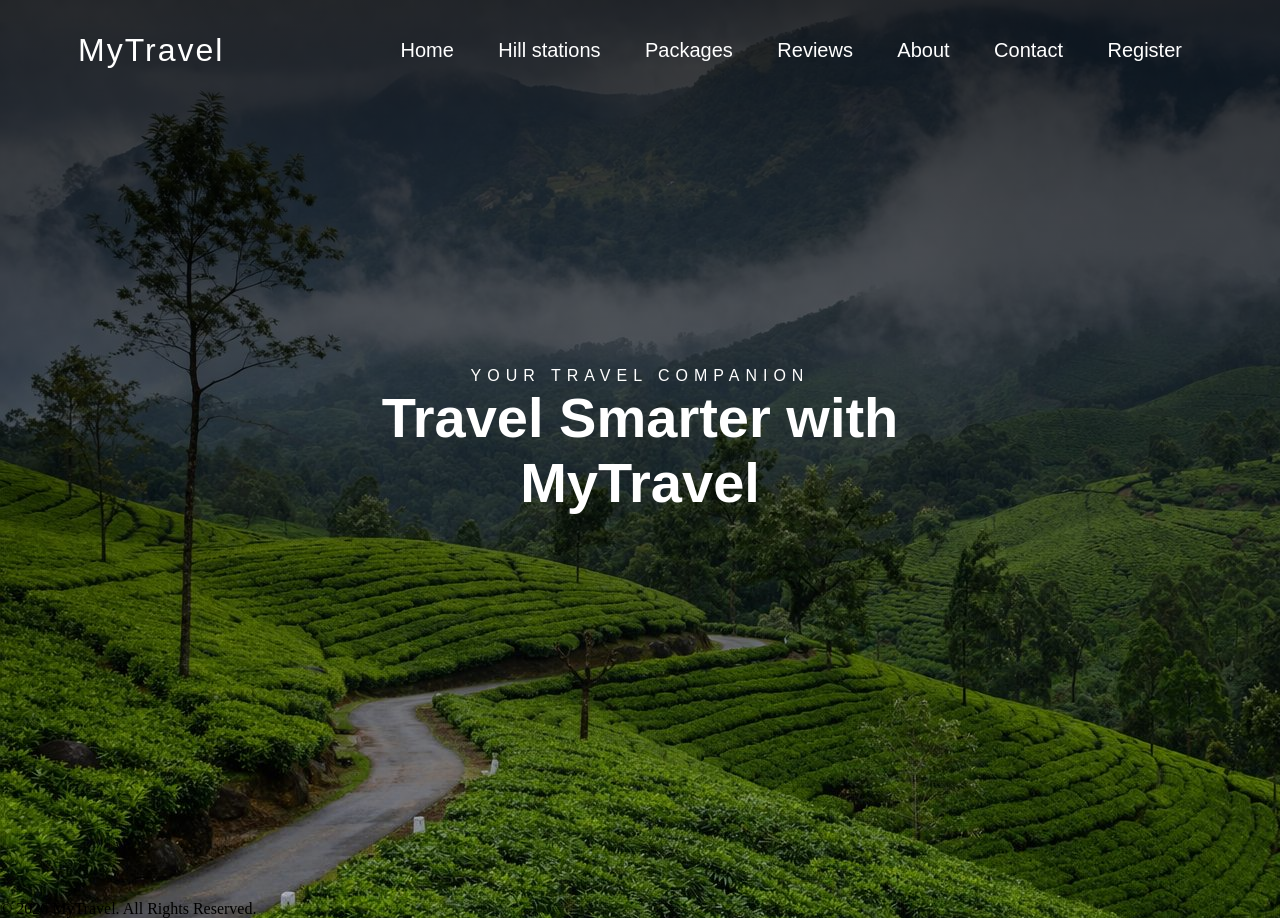
<file: index.html>
<!doctype html>
<html lang="en">
  <head>
    <meta charset="UTF-8" />
    <meta name="viewport" content="width=device-width, initial-scale=1.0" />
    <title>MyTravel.com</title>
    <link rel="stylesheet" href="style.css" />
  </head>
  <body class="home">
    <header>
      <nav>
        <div class="logo">MyTravel</div>
        <div class="menu">
          <a href="#">Home</a>
          <a href="hillStations.html" target="_blank">Hill stations</a>
          <a href="Packages.html" target="_blank">Packages</a>
          <a href="review.html">Reviews</a>
          <a href="about.html" target="_blank">About</a>
          <a href="contact.html" target="_blank">Contact</a>
          <a href="register.html">Register</a>
        </div>
      </nav>
      <section class="h-txt">
        <span>YOUR TRAVEL COMPANION</span>
        <h1>Travel Smarter with MyTravel</h1>
        <br />
      </section>
    </header>
    <footer>
      <p>© 2026 MyTravel. All Rights Reserved.</p>
    </footer>
  </body>
</html>
</file>
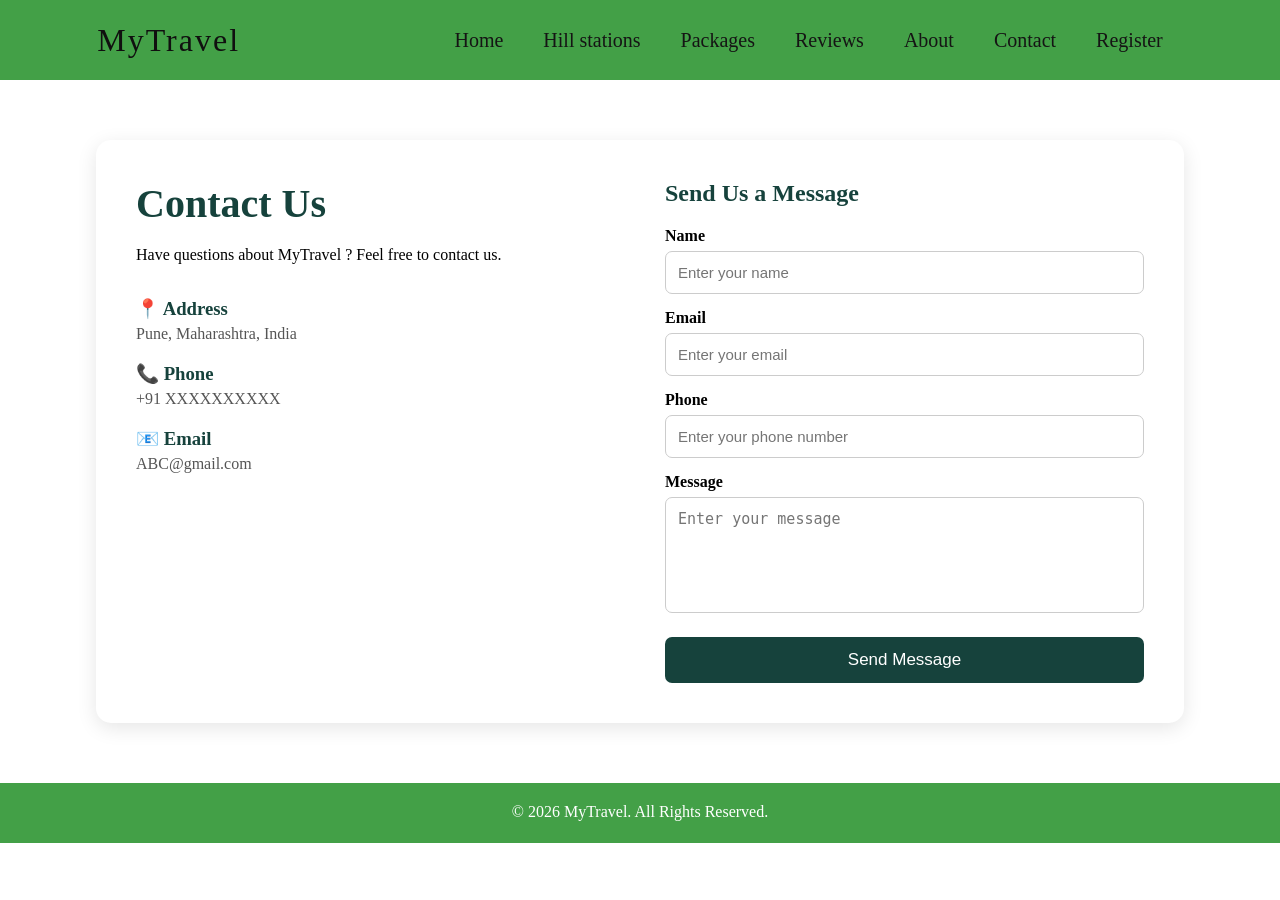
<file: contact.html>
<!doctype html>
<html lang="en">
  <head>
    <meta charset="UTF-8" />
    <meta name="viewport" content="width=device-width, initial-scale=1.0" />
    <title>Contact Us - MyTravel</title>

    <link rel="stylesheet" href="style.css" />
  </head>
  <body class="contact">
    <!-- Navigation Bar -->
    <div id="Nav-header">
      <script>
        fetch("Navbar.html")
          .then((response) => response.text())
          .then((data) => {
            document.getElementById("Nav-header").innerHTML = data;
          });
      </script>
    </div>

    <!-- Contact Section -->
    <section class="contact-section">
      <div class="contact-info">
        <h1>Contact Us</h1>
        <p>Have questions about MyTravel ? Feel free to contact us.</p>

        <div class="info-box">
          <h3>📍 Address</h3>
          <p>Pune, Maharashtra, India</p>
        </div>

        <div class="info-box">
          <h3>📞 Phone</h3>
          <p>+91 XXXXXXXXXX</p>
        </div>

        <div class="info-box">
          <h3>📧 Email</h3>
          <p>ABC@gmail.com</p>
        </div>
      </div>

      <!-- Contact Form -->
      <div class="contact-form">
        <h2>Send Us a Message</h2>

        <form>
          <label for="name">Name</label>
          <input type="text" id="name" placeholder="Enter your name" />

          <label for="email">Email</label>
          <input type="email" id="email" placeholder="Enter your email" />

          <label for="phone">Phone</label>
          <input type="tel" id="phone" placeholder="Enter your phone number" />

          <label for="message">Message</label>
          <textarea
            id="message"
            rows="5"
            placeholder="Enter your message"
          ></textarea>

          <button type="submit">Send Message</button>
        </form>
      </div>
    </section>

    <!-- Footer -->
    <div id="footer-container"></div>

    <script>
      fetch("Footer.html")
        .then((response) => response.text())
        .then((data) => {
          document.getElementById("footer-container").innerHTML = data;
        });
    </script>
  </body>
</html>
</file>
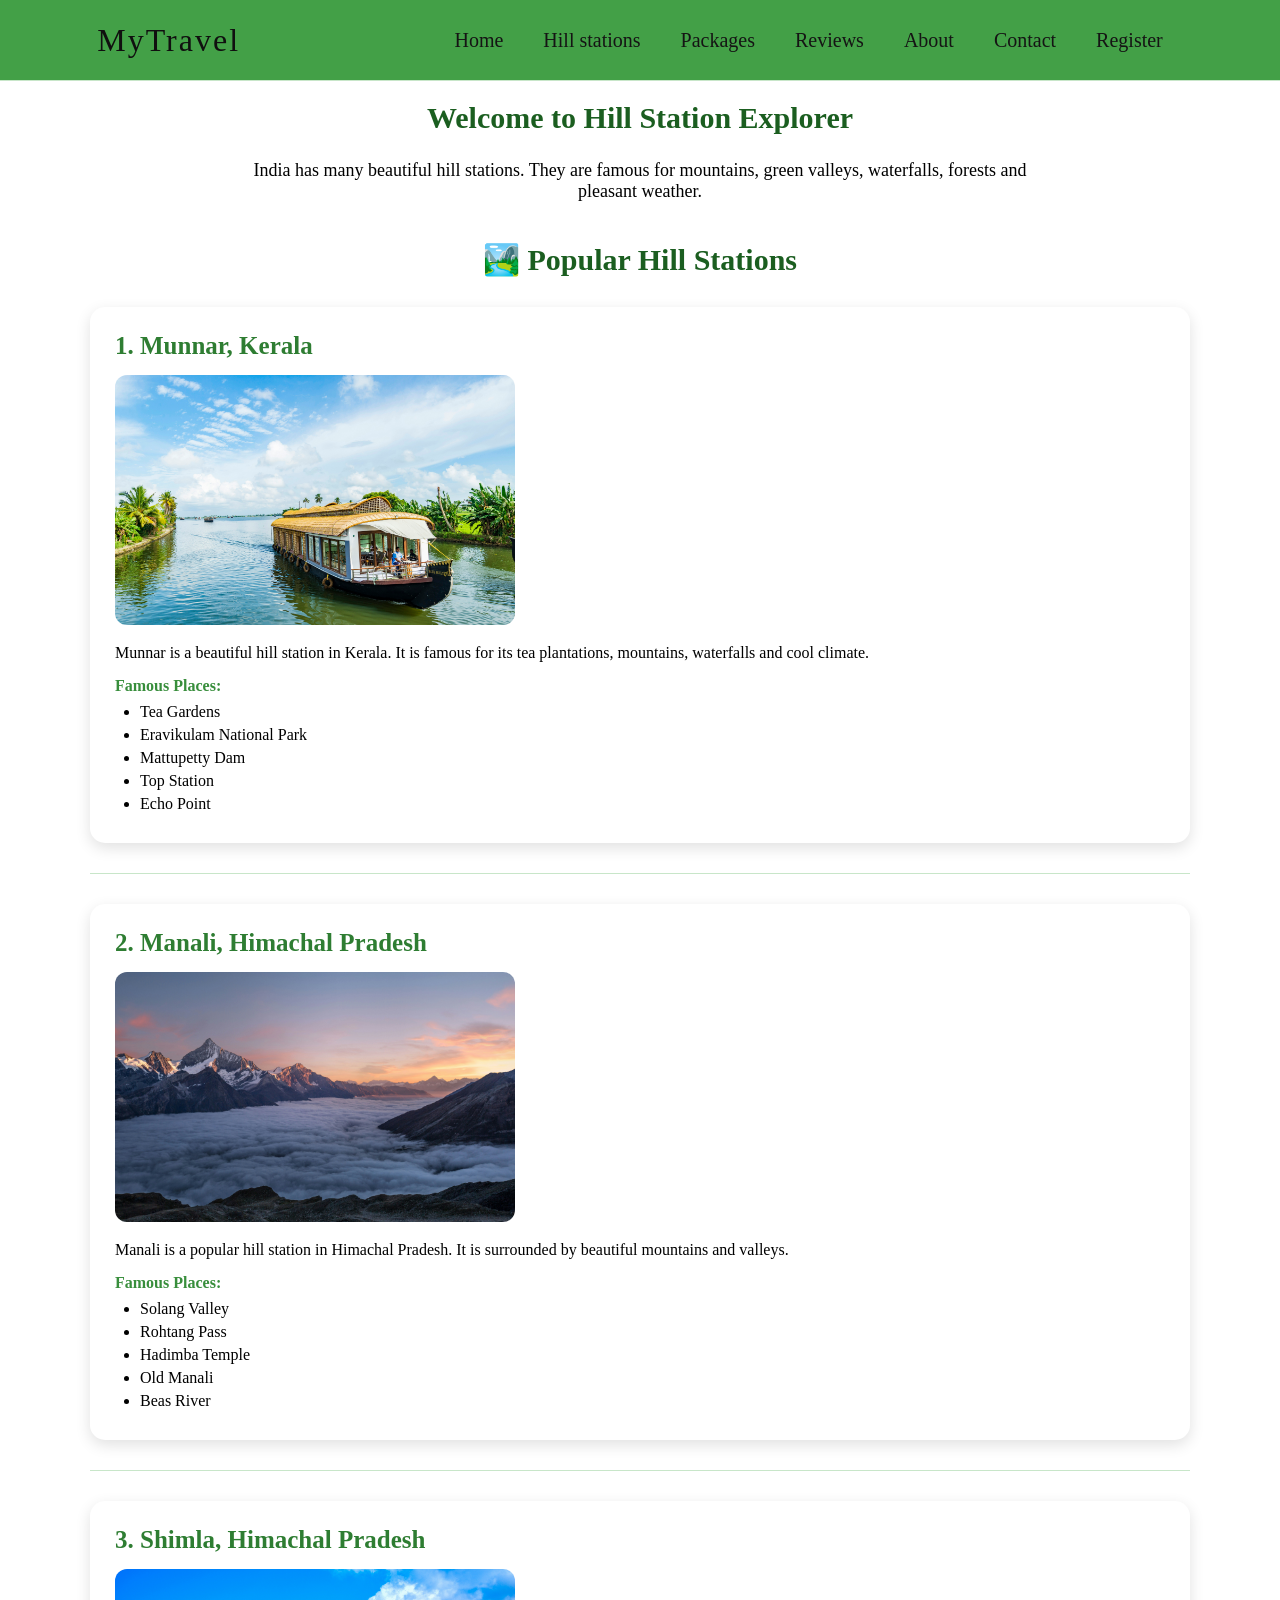
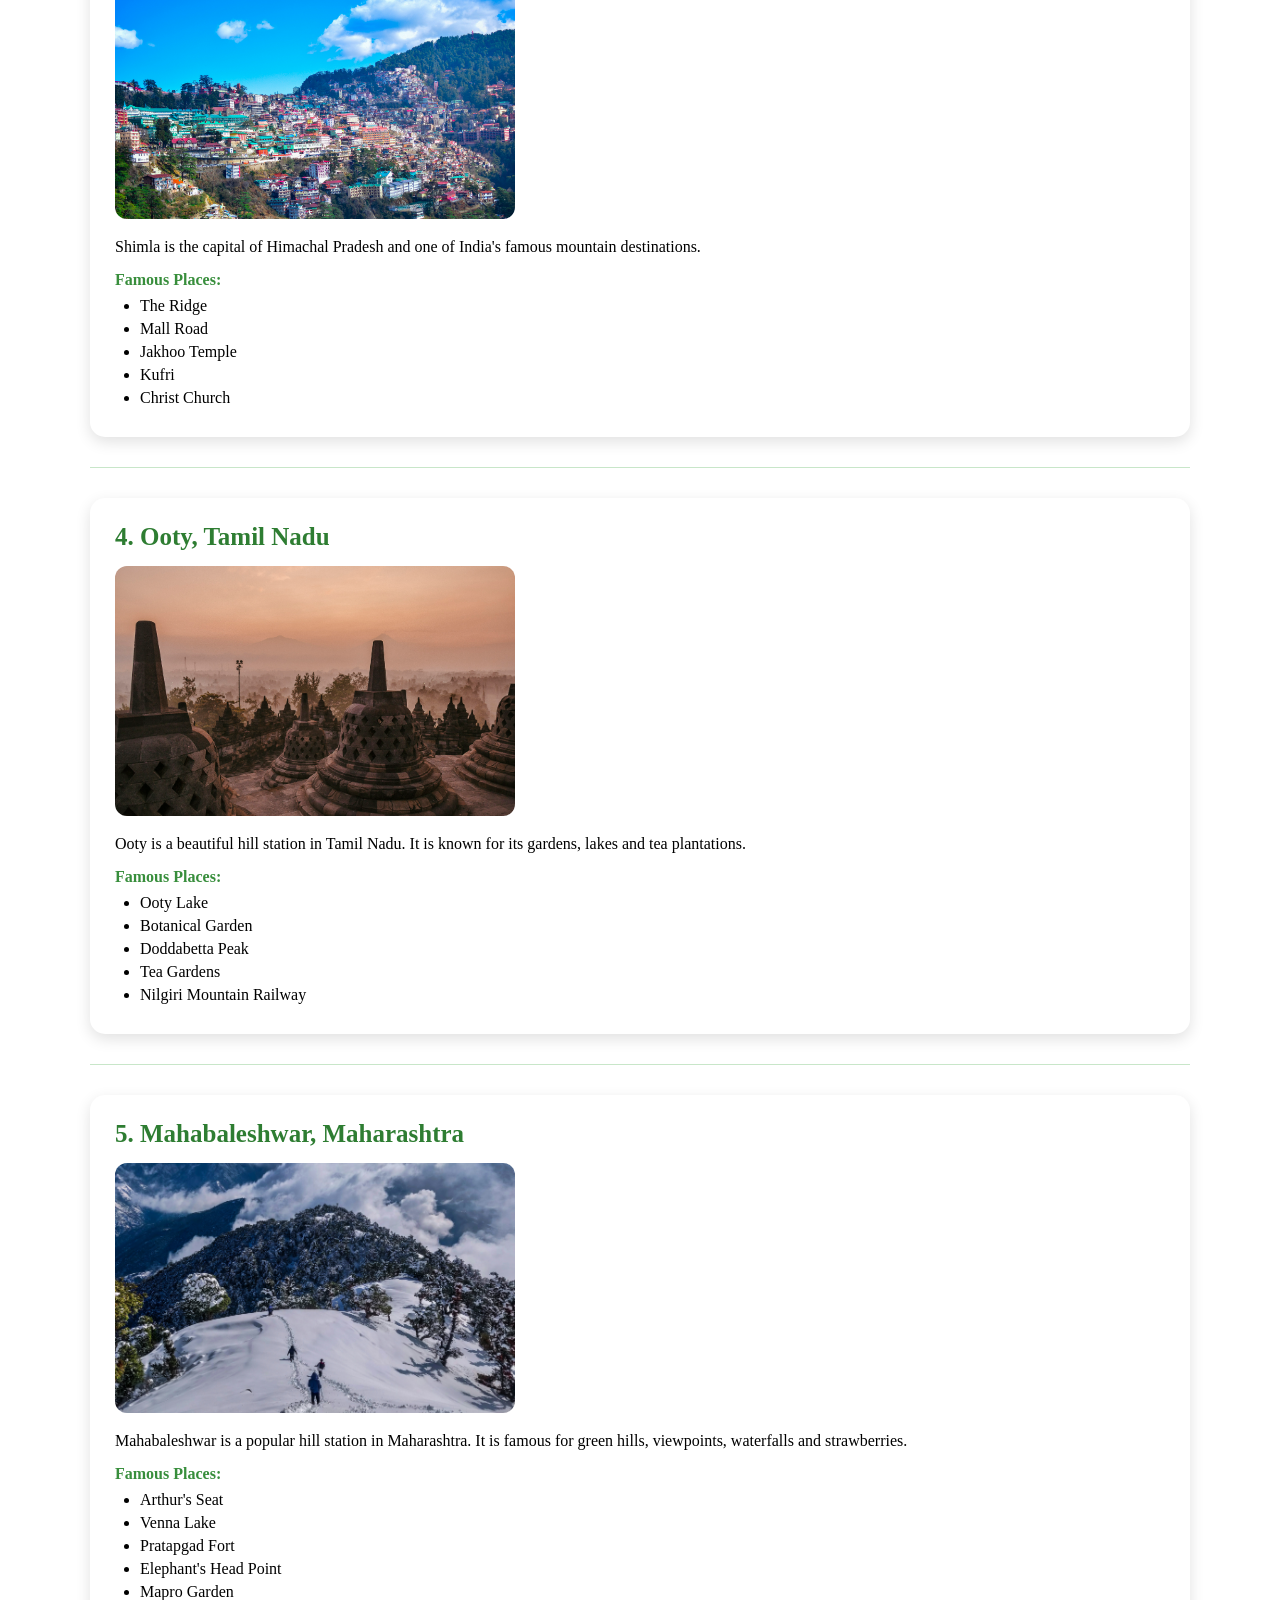
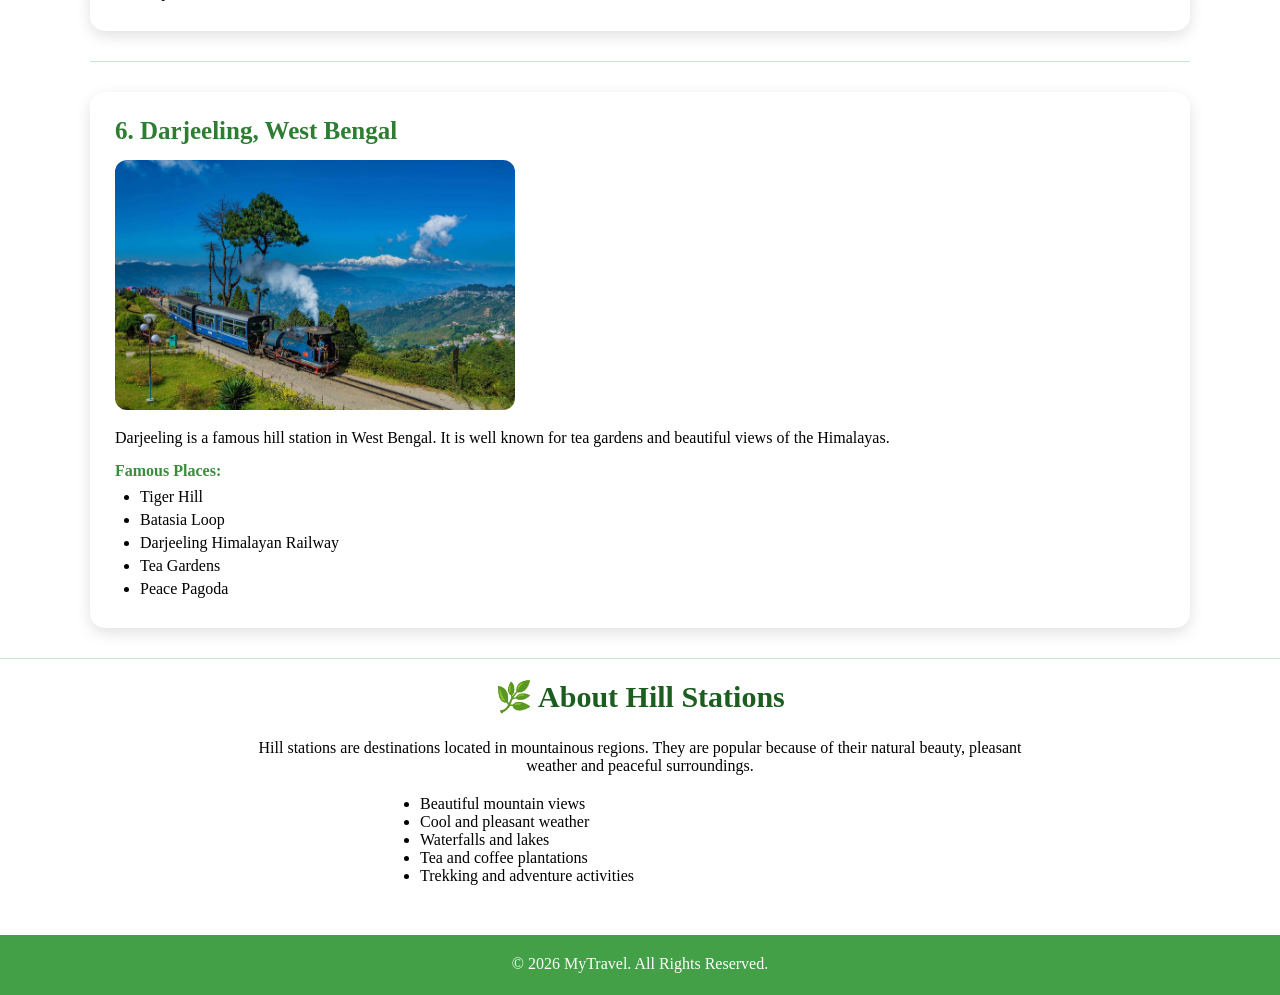
<file: hillStations.html>
<!doctype html>
<html lang="en">
  <head>
    <meta charset="UTF-8" />
    <meta name="viewport" content="width=device-width, initial-scale=1.0" />
    <title>MyTravel ... Explore Hill Stations</title>
    <link rel="stylesheet" href="style.css" />
  </head>

  <body class="hillStation">
    <!-- Header -->
    <!-- <header class="HS-header"></header> -->
    <div id="Nav-header">
      <script>
        fetch("Navbar.html")
          .then((response) => response.text())
          .then((data) => {
            document.getElementById("Nav-header").innerHTML = data;
          });
      </script>
    </div>
    <hr />

    <!-- Home -->
    <section id="home">
      <h2>Welcome to Hill Station Explorer</h2>

      <p>
        India has many beautiful hill stations. They are famous for mountains,
        green valleys, waterfalls, forests and pleasant weather.
      </p>

      <!-- <img
        src="Assest/hiilStation1.jpg"
        alt="Beautiful Mountains"
        width="700"
      /> -->
    </section>

    <!-- Hill Stations -->
    <section id="hillstations">
      <h2>🏞️ Popular Hill Stations</h2>

      <!-- Munnar -->
      <article>
        <h3>1. Munnar, Kerala</h3>

        <img src="Assest/Munnar1.jpg" alt="Munnar" width="400" />

        <p>
          Munnar is a beautiful hill station in Kerala. It is famous for its tea
          plantations, mountains, waterfalls and cool climate.
        </p>

        <h4>Famous Places:</h4>
        <ul>
          <li>Tea Gardens</li>
          <li>Eravikulam National Park</li>
          <li>Mattupetty Dam</li>
          <li>Top Station</li>
          <li>Echo Point</li>
        </ul>
      </article>

      <hr />

      <!-- Manali -->
      <article>
        <h3>2. Manali, Himachal Pradesh</h3>

        <img src="Assest/Manali1.jpg" alt="Manali Mountains" width="400" />

        <p>
          Manali is a popular hill station in Himachal Pradesh. It is surrounded
          by beautiful mountains and valleys.
        </p>

        <h4>Famous Places:</h4>
        <ul>
          <li>Solang Valley</li>
          <li>Rohtang Pass</li>
          <li>Hadimba Temple</li>
          <li>Old Manali</li>
          <li>Beas River</li>
        </ul>
      </article>

      <hr />

      <!-- Shimla -->
      <article>
        <h3>3. Shimla, Himachal Pradesh</h3>

        <img src="Assest/Shimla1.jpg" alt="Shimla" width="400" />

        <p>
          Shimla is the capital of Himachal Pradesh and one of India's famous
          mountain destinations.
        </p>

        <h4>Famous Places:</h4>
        <ul>
          <li>The Ridge</li>
          <li>Mall Road</li>
          <li>Jakhoo Temple</li>
          <li>Kufri</li>
          <li>Christ Church</li>
        </ul>
      </article>

      <hr />

      <!-- Ooty -->
      <article>
        <h3>4. Ooty, Tamil Nadu</h3>

        <img src="Assest/Ooty1.jpg" alt="Ooty" width="400" />

        <p>
          Ooty is a beautiful hill station in Tamil Nadu. It is known for its
          gardens, lakes and tea plantations.
        </p>

        <h4>Famous Places:</h4>
        <ul>
          <li>Ooty Lake</li>
          <li>Botanical Garden</li>
          <li>Doddabetta Peak</li>
          <li>Tea Gardens</li>
          <li>Nilgiri Mountain Railway</li>
        </ul>
      </article>

      <hr />

      <!-- Mahabaleshwar -->
      <article>
        <h3>5. Mahabaleshwar, Maharashtra</h3>

        <img src="Assest/Mahabaleshwar1.jpg" alt="Mahabaleshwar" width="400" />

        <p>
          Mahabaleshwar is a popular hill station in Maharashtra. It is famous
          for green hills, viewpoints, waterfalls and strawberries.
        </p>

        <h4>Famous Places:</h4>
        <ul>
          <li>Arthur's Seat</li>
          <li>Venna Lake</li>
          <li>Pratapgad Fort</li>
          <li>Elephant's Head Point</li>
          <li>Mapro Garden</li>
        </ul>
      </article>

      <hr />

      <!-- Darjeeling -->
      <article>
        <h3>6. Darjeeling, West Bengal</h3>

        <img src="Assest/Darjling1.jpg" alt="Darjeeling" width="400" />

        <p>
          Darjeeling is a famous hill station in West Bengal. It is well known
          for tea gardens and beautiful views of the Himalayas.
        </p>

        <h4>Famous Places:</h4>
        <ul>
          <li>Tiger Hill</li>
          <li>Batasia Loop</li>
          <li>Darjeeling Himalayan Railway</li>
          <li>Tea Gardens</li>
          <li>Peace Pagoda</li>
        </ul>
      </article>
    </section>

    <hr />

    <!-- About -->
    <section id="about">
      <h2>🌿 About Hill Stations</h2>

      <p>
        Hill stations are destinations located in mountainous regions. They are
        popular because of their natural beauty, pleasant weather and peaceful
        surroundings.
      </p>

      <ul>
        <li>Beautiful mountain views</li>
        <li>Cool and pleasant weather</li>
        <li>Waterfalls and lakes</li>
        <li>Tea and coffee plantations</li>
        <li>Trekking and adventure activities</li>
      </ul>
    </section>

    <!-- footer -->
    <div id="footer-container"></div>

    <script>
      fetch("Footer.html")
        .then((response) => response.text())
        .then((data) => {
          document.getElementById("footer-container").innerHTML = data;
        });
    </script>
  </body>
</html>
</file>
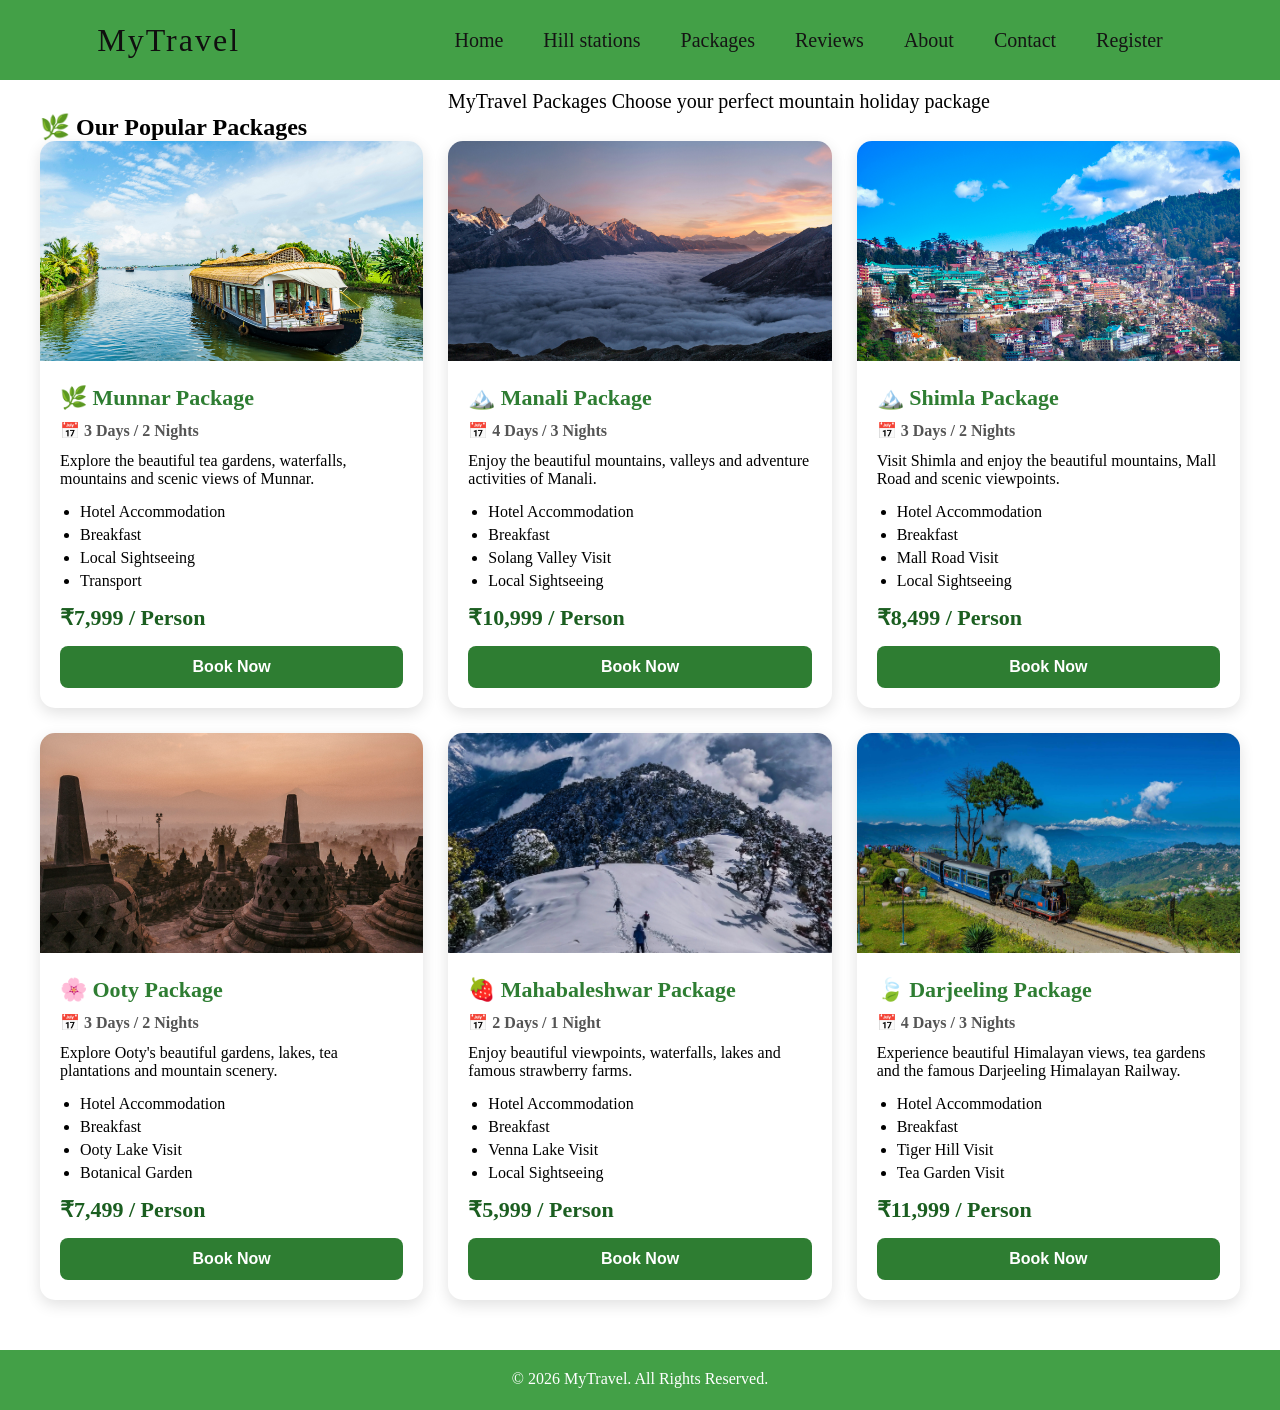
<file: Packages.html>
<!doctype html>
<html lang="en">
  <head>
    <meta charset="UTF-8" />
    <meta name="viewport" content="width=device-width, initial-scale=1.0" />

    <title>MyTravel Packages</title>

    <link rel="stylesheet" href="style.css" />
  </head>

  <body class="package">
    <div id="Nav-header">
      <script>
        fetch("Navbar.html")
          .then((response) => response.text())
          .then((data) => {
            document.getElementById("Nav-header").innerHTML = data;
          });
      </script>
    </div>
    <!-- Header -->
    <header id="p-header">
      <p>MyTravel Packages Choose your perfect mountain holiday package</p>
    </header>

    <!-- Packages Section -->
    <section id="packages">
      <h2>🌿 Our Popular Packages</h2>

      <div class="package-container">
        <!-- Munnar -->
        <div class="package-card">
          <img src="Assest/Munnar1.jpg" alt="Munnar" />

          <div class="package-content">
            <h3>🌿 Munnar Package</h3>

            <p class="duration">📅 3 Days / 2 Nights</p>

            <p>
              Explore the beautiful tea gardens, waterfalls, mountains and
              scenic views of Munnar.
            </p>

            <ul>
              <li>Hotel Accommodation</li>
              <li>Breakfast</li>
              <li>Local Sightseeing</li>
              <li>Transport</li>
            </ul>

            <h4>₹7,999 / Person</h4>

            <button>Book Now</button>
          </div>
        </div>

        <!-- Manali -->
        <div class="package-card">
          <img src="Assest/Manali1.jpg" alt="Manali" />

          <div class="package-content">
            <h3>🏔️ Manali Package</h3>

            <p class="duration">📅 4 Days / 3 Nights</p>

            <p>
              Enjoy the beautiful mountains, valleys and adventure activities of
              Manali.
            </p>

            <ul>
              <li>Hotel Accommodation</li>
              <li>Breakfast</li>
              <li>Solang Valley Visit</li>
              <li>Local Sightseeing</li>
            </ul>

            <h4>₹10,999 / Person</h4>

            <button>Book Now</button>
          </div>
        </div>

        <!-- Shimla -->
        <div class="package-card">
          <img src="Assest/Shimla1.jpg" alt="Shimla" />

          <div class="package-content">
            <h3>🏔️ Shimla Package</h3>

            <p class="duration">📅 3 Days / 2 Nights</p>

            <p>
              Visit Shimla and enjoy the beautiful mountains, Mall Road and
              scenic viewpoints.
            </p>

            <ul>
              <li>Hotel Accommodation</li>
              <li>Breakfast</li>
              <li>Mall Road Visit</li>
              <li>Local Sightseeing</li>
            </ul>

            <h4>₹8,499 / Person</h4>

            <button>Book Now</button>
          </div>
        </div>

        <!-- Ooty -->
        <div class="package-card">
          <img src="Assest/Ooty1.jpg" alt="Ooty" />

          <div class="package-content">
            <h3>🌸 Ooty Package</h3>

            <p class="duration">📅 3 Days / 2 Nights</p>

            <p>
              Explore Ooty's beautiful gardens, lakes, tea plantations and
              mountain scenery.
            </p>

            <ul>
              <li>Hotel Accommodation</li>
              <li>Breakfast</li>
              <li>Ooty Lake Visit</li>
              <li>Botanical Garden</li>
            </ul>

            <h4>₹7,499 / Person</h4>

            <button>Book Now</button>
          </div>
        </div>

        <!-- Mahabaleshwar -->
        <div class="package-card">
          <img src="Assest/Mahabaleshwar1.jpg" alt="Mahabaleshwar" />

          <div class="package-content">
            <h3>🍓 Mahabaleshwar Package</h3>

            <p class="duration">📅 2 Days / 1 Night</p>

            <p>
              Enjoy beautiful viewpoints, waterfalls, lakes and famous
              strawberry farms.
            </p>

            <ul>
              <li>Hotel Accommodation</li>
              <li>Breakfast</li>
              <li>Venna Lake Visit</li>
              <li>Local Sightseeing</li>
            </ul>

            <h4>₹5,999 / Person</h4>

            <button>Book Now</button>
          </div>
        </div>

        <!-- Darjeeling -->
        <div class="package-card">
          <img src="Assest/Darjling1.jpg" alt="Darjeeling" />

          <div class="package-content">
            <h3>🍃 Darjeeling Package</h3>

            <p class="duration">📅 4 Days / 3 Nights</p>

            <p>
              Experience beautiful Himalayan views, tea gardens and the famous
              Darjeeling Himalayan Railway.
            </p>

            <ul>
              <li>Hotel Accommodation</li>
              <li>Breakfast</li>
              <li>Tiger Hill Visit</li>
              <li>Tea Garden Visit</li>
            </ul>

            <h4>₹11,999 / Person</h4>

            <button>Book Now</button>
          </div>
        </div>
      </div>
    </section>

    <!-- Footer -->
    <div id="footer-container"></div>

    <script>
      fetch("Footer.html")
        .then((response) => response.text())
        .then((data) => {
          document.getElementById("footer-container").innerHTML = data;
        });
    </script>
  </body>
</html>
</file>
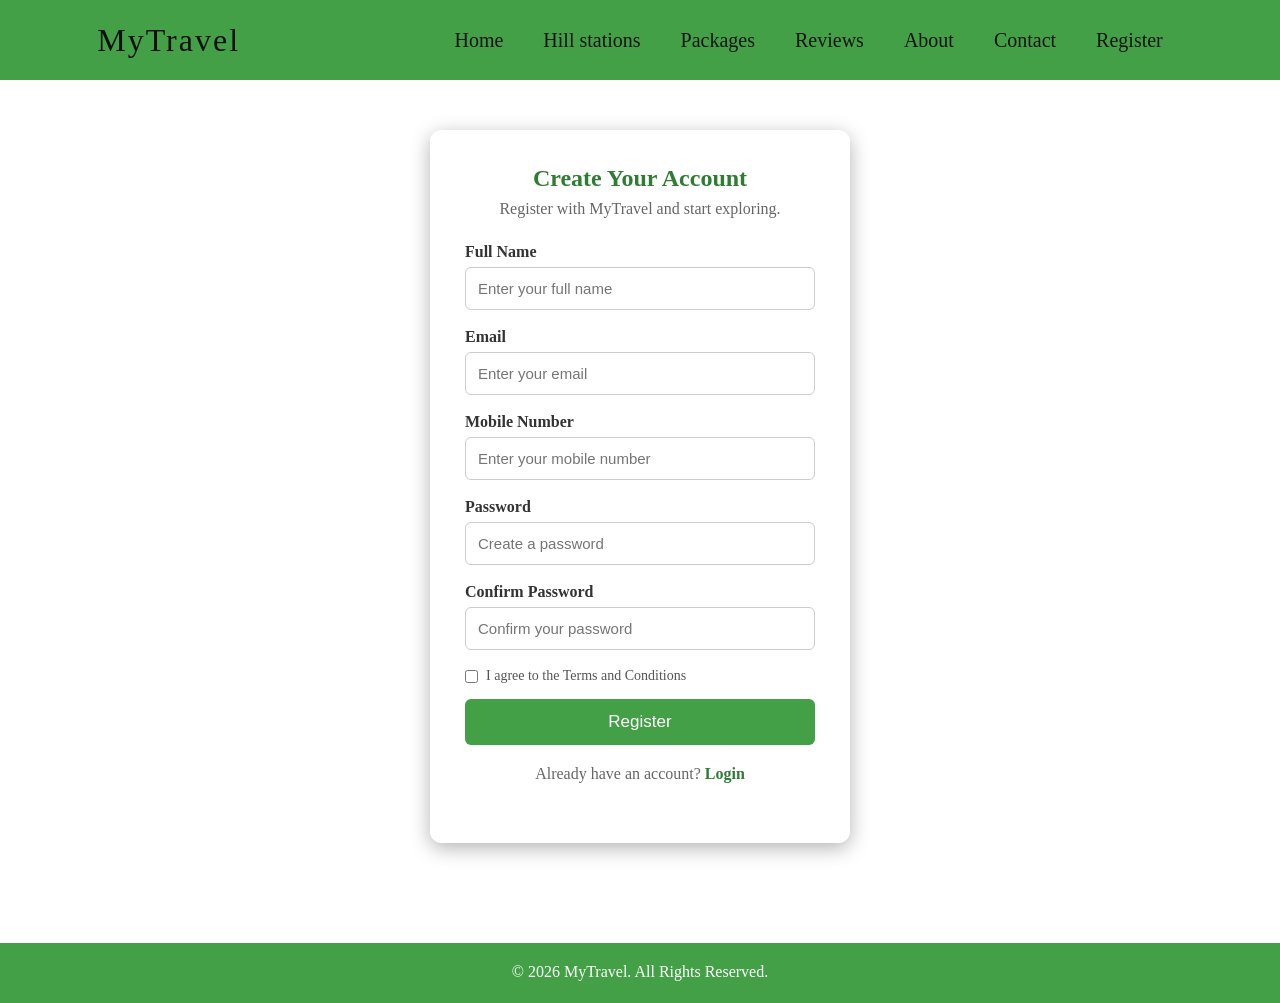
<file: register.html>
<!doctype html>
<html lang="en">
  <head>
    <meta charset="UTF-8" />
    <meta name="viewport" content="width=device-width, initial-scale=1.0" />

    <title>Register - MyTravel</title>

    <link rel="stylesheet" href="style.css" />
  </head>

  <body id="register">
    <!-- Navbar -->
    <div id="Nav-header">
      <script>
        fetch("Navbar.html")
          .then((response) => response.text())
          .then((data) => {
            document.getElementById("Nav-header").innerHTML = data;
          });
      </script>
    </div>

    <!-- Register Section -->

    <section class="register-section">
      <div class="register-box">
        <h1>Create Your Account</h1>

        <p>Register with MyTravel and start exploring.</p>

        <form>
          <div class="input-group">
            <label>Full Name</label>
            <input type="text" placeholder="Enter your full name" required />
          </div>

          <div class="input-group">
            <label>Email</label>
            <input type="email" placeholder="Enter your email" required />
          </div>

          <div class="input-group">
            <label>Mobile Number</label>
            <input type="tel" placeholder="Enter your mobile number" required />
          </div>

          <div class="input-group">
            <label>Password</label>
            <input type="password" placeholder="Create a password" required />
          </div>

          <div class="input-group">
            <label>Confirm Password</label>
            <input
              type="password"
              placeholder="Confirm your password"
              required
            />
          </div>

          <div class="terms">
            <input type="checkbox" required />
            <span>I agree to the Terms and Conditions</span>
          </div>

          <button type="submit">Register</button>
        </form>

        <p class="login-text">
          Already have an account?
          <a href="#">Login</a>
        </p>
      </div>
    </section>

    <!-- Footer -->

    <div id="footer-container"></div>

    <script>
      fetch("Footer.html")
        .then((response) => response.text())
        .then((data) => {
          document.getElementById("footer-container").innerHTML = data;
        });
    </script>
  </body>
</html>
</file>
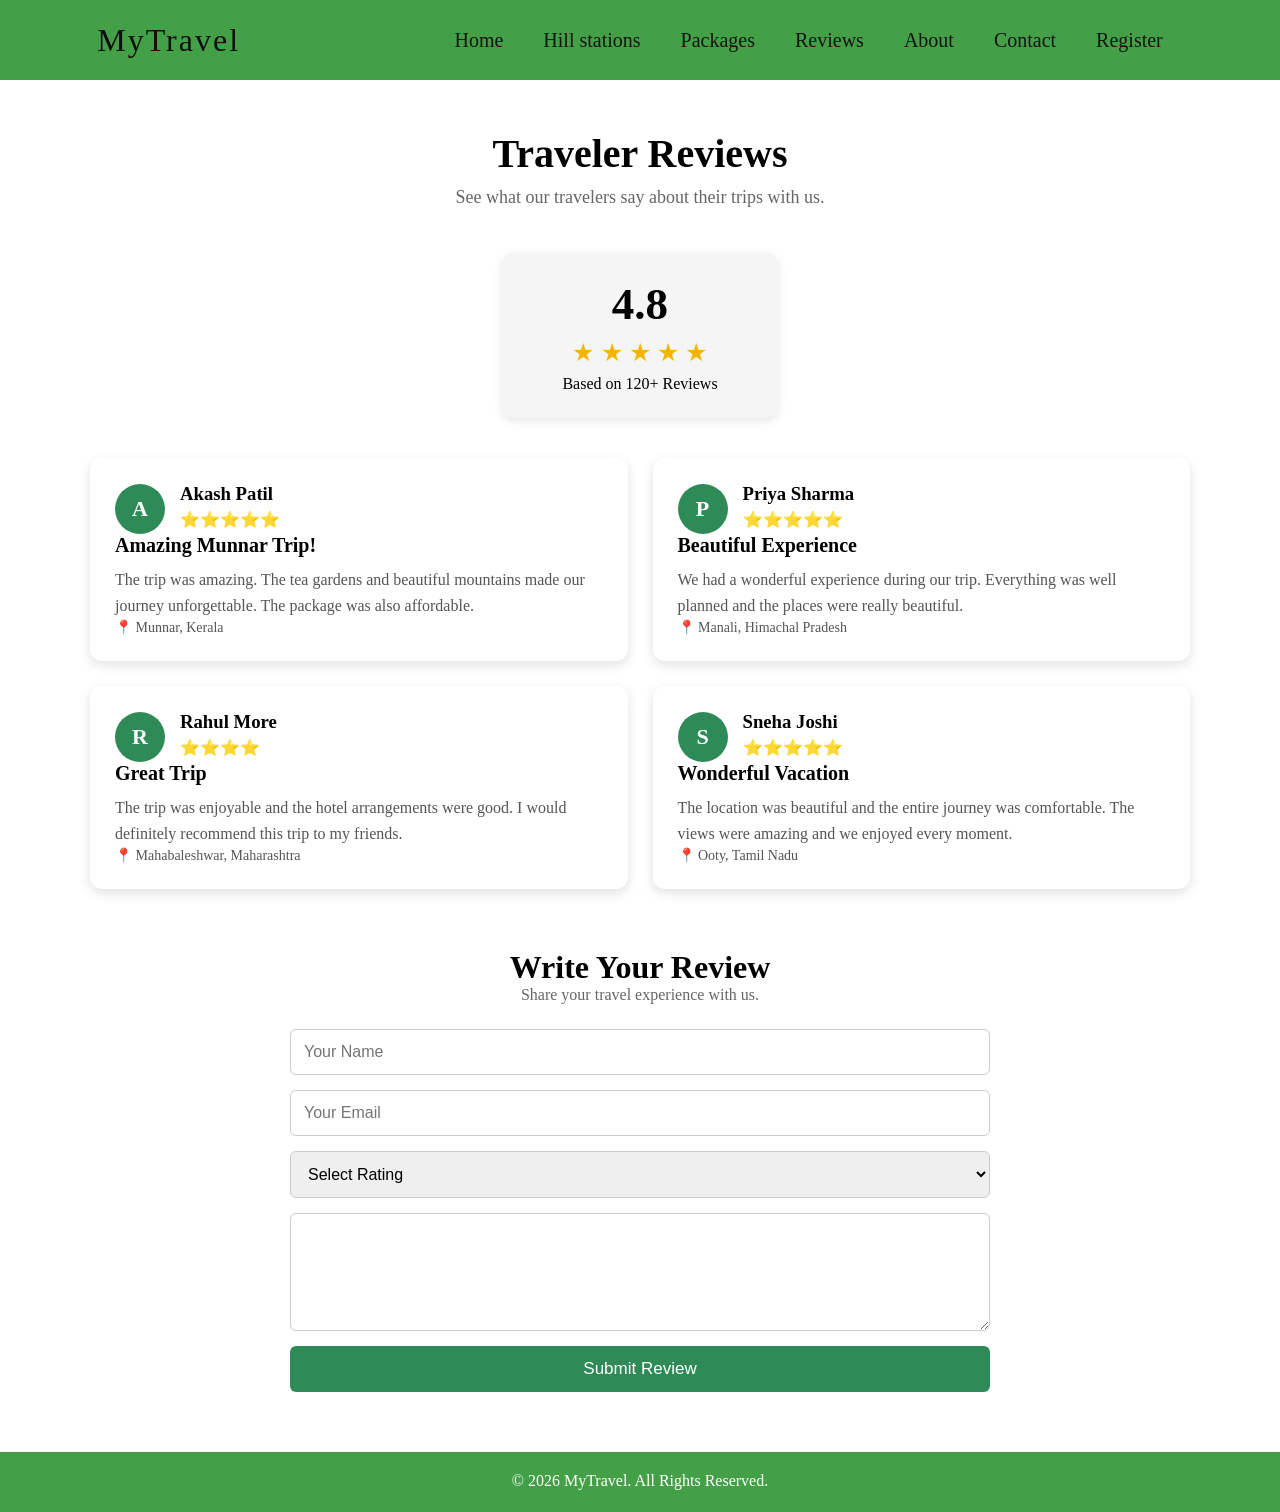
<file: review.html>
<!doctype html>
<html lang="en">
  <head>
    <meta charset="UTF-8" />
    <meta name="viewport" content="width=device-width, initial-scale=1.0" />

    <title>Reviews - Trip Explorer</title>

    <link rel="stylesheet" href="style.css" />
  </head>

  <body id="review">
    <!-- Header -->
    <div id="Nav-header">
      <script>
        fetch("Navbar.html")
          .then((response) => response.text())
          .then((data) => {
            document.getElementById("Nav-header").innerHTML = data;
          });
      </script>
    </div>

    <!-- Reviews Heading -->
    <section class="review-heading">
      <h1>Traveler Reviews</h1>
      <p>See what our travelers say about their trips with us.</p>
    </section>

    <!-- Rating Summary -->
    <section class="rating-summary">
      <div class="rating-box">
        <h2>4.8</h2>

        <div class="stars">★ ★ ★ ★ ★</div>

        <p>Based on 120+ Reviews</p>
      </div>
    </section>

    <!-- Reviews -->
    <section class="reviews">
      <div class="review-card">
        <div class="user">
          <div class="user-icon">A</div>

          <div>
            <h3>Akash Patil</h3>
            <p>⭐⭐⭐⭐⭐</p>
          </div>
        </div>

        <h4>Amazing Munnar Trip!</h4>

        <p>
          The trip was amazing. The tea gardens and beautiful mountains made our
          journey unforgettable. The package was also affordable.
        </p>

        <span>📍 Munnar, Kerala</span>
      </div>

      <div class="review-card">
        <div class="user">
          <div class="user-icon">P</div>

          <div>
            <h3>Priya Sharma</h3>
            <p>⭐⭐⭐⭐⭐</p>
          </div>
        </div>

        <h4>Beautiful Experience</h4>

        <p>
          We had a wonderful experience during our trip. Everything was well
          planned and the places were really beautiful.
        </p>

        <span>📍 Manali, Himachal Pradesh</span>
      </div>

      <div class="review-card">
        <div class="user">
          <div class="user-icon">R</div>

          <div>
            <h3>Rahul More</h3>
            <p>⭐⭐⭐⭐</p>
          </div>
        </div>

        <h4>Great Trip</h4>

        <p>
          The trip was enjoyable and the hotel arrangements were good. I would
          definitely recommend this trip to my friends.
        </p>

        <span>📍 Mahabaleshwar, Maharashtra</span>
      </div>

      <div class="review-card">
        <div class="user">
          <div class="user-icon">S</div>

          <div>
            <h3>Sneha Joshi</h3>
            <p>⭐⭐⭐⭐⭐</p>
          </div>
        </div>

        <h4>Wonderful Vacation</h4>

        <p>
          The location was beautiful and the entire journey was comfortable. The
          views were amazing and we enjoyed every moment.
        </p>

        <span>📍 Ooty, Tamil Nadu</span>
      </div>
    </section>

    <!-- Write Review -->
    <section class="write-review">
      <h2>Write Your Review</h2>

      <p>Share your travel experience with us.</p>

      <form>
        <input type="text" placeholder="Your Name" required />

        <input type="email" placeholder="Your Email" required />

        <select required>
          <option value="">Select Rating</option>
          <option>⭐⭐⭐⭐⭐ - Excellent</option>
          <option>⭐⭐⭐⭐ - Very Good</option>
          <option>⭐⭐⭐ - Good</option>
          <option>⭐⭐ - Average</option>
          <option>⭐ - Poor</option>
        </select>

        <textarea rows="5" placeholder="Write your review..." required>
        </textarea>

        <button type="submit">Submit Review</button>
      </form>
    </section>

    <!-- Footer -->
    <div id="footer-container"></div>

    <script>
      fetch("Footer.html")
        .then((response) => response.text())
        .then((data) => {
          document.getElementById("footer-container").innerHTML = data;
        });
    </script>
  </body>
</html>
</file>
<file: style.css>
/* fro home */
* {
  padding: 0;
  margin: 0;
  box-sizing: border-box;
}
.home {
  background:
    linear-gradient(rgba(0, 0, 0, 0.8), rgba(0, 0, 0, 0.2)),
    url("Assest/bak2.jpg");
  header {
    width: 100;
    height: 100vh;
    background-size: cover;
    font-family: sans-serif;
  }
  nav {
    width: 100;
    height: 100px;
    color: white;
    display: flex;
    justify-content: space-around;
    align-items: center;
  }
  .logo {
    font-size: 2em;
    letter-spacing: 2px;
  }
  .menu a {
    text-decoration: none;
    color: white;
    padding: 10px 20px;
    font-size: 20px;
    position: relative;
  }
  .menu a:before {
    content: "";
    position: absolute;
    top: 0;
    left: 0;
    width: 0%;
    height: 100%;
    border-bottom: 2px solid indianred;
    transition: 0.4 linear;
  }
  .menu a:hover::before {
    width: 90%;
  }
  .registera {
    text-decoration: none;
    color: white;
    padding: 10px 20px;
    font-size: 20px;
    background: indianred;
    border-radius: 8px;
    transition: 0.4s;
  }
  .register a:hover {
    background: transparent;
    border: 4px solid indianred;
  }
  .h-txt {
    max-width: 650px;
    position: absolute;
    top: 50%;
    left: 50%;
    transform: translate(-50%, -50%);
    text-align: center;
    color: white;
  }
  .h-txt span {
    letter-spacing: 6px;
  }
  .h-txt h1 {
    font-size: 3.5em;
  }
  .h-txt a {
    text-decoration: none;
    background: indianred;
    color: white;
    padding: 0px 0px;
    letter-spacing: 2px;
    transition: 0.2s;
  }
  .h-txt a {
    font-size: 20px;
    margin: 40px 0;
  }
  .h-txt a:hover {
    background: transparent;
    border: 1px solid indianred;
  }
}

/* for navBar */
#Nav-nav {
  width: 100;
  height: 80px;
  color: rgb(16, 15, 15);
  display: flex;
  justify-content: space-around;
  align-items: center;
}

#Nav-nav {
  background-color: #43a047;
  .Nav-logo {
    font-size: 2em;
    letter-spacing: 2px;
  }

  .Nav-menu {
    display: flex;
    align-items: center;
  }

  .Nav-menu a {
    text-decoration: none;
    color: black;
    padding: 10px 20px;
    font-size: 20px;
  }

  .Nav-menu a {
    text-decoration: none;
    color: rgb(21, 20, 20);
    padding: 10px 20px;
    font-size: 20px;
    position: relative;
  }
  .Nav-menu a:before {
    content: "";
    position: absolute;
    top: 0;
    left: 0;
    width: 0%;
    height: 100%;
    border-bottom: 2px solid indianred;
    transition: 0.4 linear;
  }
  .Nav-menu a:hover::before {
    width: 90%;
  }
}

/* for footer */
#footer {
  background-color: #43a047;
  color: white;
  text-align: center;
  padding: 20px;
  margin-top: 50px;
  height: 60px;
}

/* About section  */

.about {
  .about {
    font-family: Arial, sans-serif;
    background-color: #f0f7f4;
    color: #333;
  }

  .about-section {
    width: 85%;
    max-width: 1100px;
    margin: 60px auto;
    display: flex;
    align-items: center;
    gap: 50px;
    background-color: white;
    padding: 40px;
    border-radius: 15px;
    box-shadow: 0 5px 20px rgba(0, 0, 0, 0.1);
  }

  .about-image {
    width: 50%;
  }

  .about-image img {
    width: 100%;
    height: 380px;
    object-fit: cover;
    border-radius: 15px;
  }

  .about-content {
    width: 50%;
  }

  .about-content h1 {
    font-size: 42px;
    color: #16423c;
    margin-bottom: 10px;
  }

  .about-content h2 {
    color: #2d6a5e;
    margin-bottom: 20px;
  }

  .about-content p {
    line-height: 1.7;
    margin-bottom: 15px;
    color: #555;
  }

  .btn {
    display: inline-block;
    margin-top: 10px;
    padding: 12px 25px;
    background-color: #16423c;
    color: white;
    text-decoration: none;
    border-radius: 7px;
  }

  .btn:hover {
    background-color: #0d2e29;
  }

  .services {
    width: 85%;
    max-width: 1100px;
    margin: 50px auto;
    text-align: center;
  }

  .services > h1 {
    font-size: 35px;
    color: #16423c;
    margin-bottom: 30px;
  }

  .service-container {
    display: flex;
    gap: 25px;
    justify-content: center;
  }

  .service-box {
    background-color: white;
    padding: 30px 20px;
    width: 33%;
    border-radius: 12px;
    box-shadow: 0 4px 15px rgba(0, 0, 0, 0.1);
  }

  .service-box h2 {
    color: #16423c;
    font-size: 20px;
    margin-bottom: 15px;
  }

  .service-box p {
    color: #555;
    line-height: 1.6;
  }

  footer {
    background-color: #16423c;
    color: white;
    text-align: center;
    padding: 20px;
    margin-top: 50px;
  }

  @media (max-width: 768px) {
    .navbar {
      flex-direction: column;
      gap: 15px;
    }

    .navbar ul {
      flex-wrap: wrap;
      justify-content: center;
    }

    .about-section {
      flex-direction: column;
    }

    .about-image,
    .about-content {
      width: 100%;
    }

    .service-container {
      flex-direction: column;
    }

    .service-box {
      width: 100%;
    }
  }
}

/* For contact */
.contact {
  * {
    margin: 0;
    padding: 0;
    box-sizing: border-box;
  }

  body {
    font-family: Arial, sans-serif;
    background-color: #f0f7f4;
    color: #333;
  }

  /* Navigation Bar */

  .menu a {
    text-decoration: none;
    color: white;
    padding: 10px 20px;
    font-size: 20px;
    position: relative;
  }
  .menu a:before {
    content: "";
    position: absolute;
    top: 0;
    left: 0;
    width: 0%;
    height: 100%;
    border-bottom: 2px solid indianred;
    transition: 0.4 linear;
  }
  .menu a:hover::before {
    width: 90%;
  }

  .con-navbar h2 {
    font-size: 26px;
  }

  .con-navbar ul {
    list-style: none;
    display: flex;
    gap: 30px;
  }

  .con-navbar ul li a {
    color: white;
    text-decoration: none;
    font-size: 17px;
  }

  .con-navbar ul li a:hover {
    color: #a8e6cf;
  }

  /* Contact Section */
  .contact-section {
    width: 85%;
    max-width: 1100px;
    margin: 60px auto;
    display: flex;
    gap: 50px;
    background-color: white;
    padding: 40px;
    border-radius: 15px;
    box-shadow: 0 5px 20px rgba(0, 0, 0, 0.1);
  }

  /* Contact Information */
  .contact-info {
    width: 50%;
  }

  .contact-info h1 {
    font-size: 40px;
    color: #16423c;
    margin-bottom: 15px;
  }

  .contact-info > p {
    line-height: 1.6;
    margin-bottom: 30px;
  }

  .info-box {
    margin-bottom: 20px;
  }

  .info-box h3 {
    color: #16423c;
    margin-bottom: 5px;
  }

  .info-box p {
    color: #555;
  }

  /* Contact Form */
  .contact-form {
    width: 50%;
  }

  .contact-form h2 {
    color: #16423c;
    margin-bottom: 20px;
  }

  .contact-form label {
    display: block;
    margin-top: 15px;
    margin-bottom: 6px;
    font-weight: bold;
  }

  .contact-form input,
  .contact-form textarea {
    width: 100%;
    padding: 12px;
    border: 1px solid #ccc;
    border-radius: 7px;
    font-size: 15px;
    outline: none;
  }

  .contact-form input:focus,
  .contact-form textarea:focus {
    border-color: #16423c;
  }

  .contact-form textarea {
    resize: none;
  }

  .contact-form button {
    margin-top: 20px;
    width: 100%;
    padding: 13px;
    background-color: #16423c;
    color: white;
    border: none;
    border-radius: 7px;
    font-size: 17px;
    cursor: pointer;
  }

  .contact-form button:hover {
    background-color: #0d2e29;
  }

  /* Responsive Design */
  @media (max-width: 768px) {
    .navbar {
      flex-direction: column;
      gap: 15px;
    }

    .navbar ul {
      gap: 15px;
    }

    .contact-section {
      flex-direction: column;
      width: 90%;
    }

    .contact-info,
    .contact-form {
      width: 100%;
    }
  }
}

/* for hillStation */

.hillStation {
  body {
    background-color: #e8f5e9;
    font-family: Arial, sans-serif;
    color: #333;
    line-height: 1.6;
  }

  /* General Sections */
  section {
    max-width: 1100px;
    margin: auto;
    padding-top: 20px;
  }

  section h2 {
    text-align: center;
    color: #1b5e20;
    font-size: 30px;
    margin-bottom: 25px;
  }

  /* Home */
  #home {
    text-align: center;
  }

  #home p {
    max-width: 800px;
    margin: 20px auto;
    font-size: 18px;
  }

  #home img {
    width: 80%;
    max-width: 700px;
    border-radius: 15px;
    box-shadow: 0 5px 15px rgba(0, 0, 0, 0.2);
  }

  /* Hill Station Articles */
  article {
    background-color: white;
    margin: 30px 0;
    padding: 25px;
    border-radius: 15px;
    box-shadow: 0 5px 15px rgba(0, 0, 0, 0.12);
    transition:
      transform 0.3s,
      box-shadow 0.3s;
  }

  article:hover {
    transform: translateY(-5px);
    box-shadow: 0 10px 25px rgba(0, 0, 0, 0.18);
  }

  article h3 {
    color: #2e7d32;
    font-size: 25px;
    margin-bottom: 15px;
  }

  article img {
    width: 400px;
    max-width: 100%;
    height: 250px;
    object-fit: cover;
    border-radius: 12px;
    margin-bottom: 15px;
  }

  article p {
    font-size: 16px;
    margin-bottom: 15px;
  }

  article h4 {
    color: #388e3c;
    margin-bottom: 8px;
  }

  article ul {
    padding-left: 25px;
  }

  article li {
    margin: 5px 0;
  }

  /* About Section */
  #about {
    background-color: #ffffff;
    border-radius: 15px;
    margin-bottom: 40px;
  }

  #about p {
    text-align: center;
    max-width: 800px;
    margin: auto;
  }

  #about ul {
    max-width: 500px;
    margin: 20px auto;
    padding-left: 30px;
  }

  /* Contact Form */
  #contact {
    background-color: white;
    border-radius: 15px;
    margin-bottom: 40px;
  }

  form {
    max-width: 600px;
    margin: auto;
  }

  label {
    font-weight: bold;
    color: #2e7d32;
  }

  input,
  select,
  textarea {
    width: 100%;
    padding: 12px;
    margin-top: 7px;
    border: 1px solid #bbb;
    border-radius: 8px;
    font-size: 15px;
  }

  textarea {
    resize: vertical;
  }

  button {
    background-color: #2e7d32;
    color: white;
    border: none;
    padding: 12px 30px;
    border-radius: 8px;
    font-size: 16px;
    cursor: pointer;
  }

  button:hover {
    background-color: #1b5e20;
  }

  /* Horizontal line */
  hr {
    border: none;
    height: 1px;
    background-color: #c8e6c9;
  }

  /* Mobile Responsive */
  @media (max-width: 600px) {
    header h1 {
      font-size: 28px;
    }

    nav a {
      display: block;
      margin: 8px;
    }

    section {
      padding: 25px 15px;
    }

    article {
      padding: 18px;
    }

    article img {
      width: 100%;
      height: 220px;
    }

    #home img {
      width: 100%;
    }
  }
}

/* fro package */

.package {
  #p-header p {
    margin-top: 10px;
    margin-left: 35%;
    font-size: 20px;
  }

  #packages {
    max-width: 1200px;
    margin: auto;
  }

  /* Package Container */

  .package-container {
    display: grid;
    grid-template-columns: repeat(3, 1fr);
    gap: 25px;
  }

  /* Package Card */

  .package-card {
    background-color: white;
    border-radius: 15px;
    overflow: hidden;
    box-shadow: 0 5px 15px rgba(0, 0, 0, 0.12);

    transition:
      transform 0.3s,
      box-shadow 0.3s;
  }

  .package-card:hover {
    transform: translateY(-8px);

    box-shadow: 0 12px 25px rgba(0, 0, 0, 0.2);
  }

  /* Package Image */

  .package-card img {
    width: 100%;
    height: 220px;

    object-fit: cover;
  }

  /* Package Content */

  .package-content {
    padding: 20px;
  }

  .package-content h3 {
    color: #2e7d32;
    font-size: 22px;
    margin-bottom: 10px;
  }

  .package-content p {
    margin-bottom: 12px;
  }

  .duration {
    color: #555;
    font-weight: bold;
  }

  /* Package List */

  .package-content ul {
    padding-left: 20px;
    margin: 15px 0;
  }

  .package-content li {
    margin: 5px 0;
  }

  /* Price */

  .package-content h4 {
    color: #1b5e20;
    font-size: 22px;
    margin: 15px 0;
  }

  /* Book Button */

  .package-content button {
    width: 100%;
    background-color: #2e7d32;
    color: white;

    border: none;
    padding: 12px;

    border-radius: 8px;

    font-size: 16px;
    font-weight: bold;

    cursor: pointer;
  }

  .package-content button:hover {
    background-color: #1b5e20;
  }

  /* =========================
   RESPONSIVE DESIGN
========================= */

  @media (max-width: 900px) {
    .package-container {
      grid-template-columns: repeat(2, 1fr);
    }
  }

  @media (max-width: 600px) {
    .package-container {
      grid-template-columns: 1fr;
    }
  }
}

/* Reviews  */
#review {
  .review-heading {
    text-align: center;
    padding: 50px 20px 25px;
  }

  .review-heading h1 {
    font-size: 40px;
    margin-bottom: 10px;
  }

  .review-heading p {
    font-size: 18px;
    color: #666;
  }

  /* Rating Summary */

  .rating-summary {
    display: flex;
    justify-content: center;
    margin: 20px 0 40px;
  }

  .rating-box {
    text-align: center;
    padding: 25px 60px;
    background-color: #f5f5f5;
    border-radius: 12px;
    box-shadow: 0 3px 10px rgba(0, 0, 0, 0.1);
  }

  .rating-box h2 {
    font-size: 45px;
    margin: 0;
  }

  .stars {
    font-size: 25px;
    color: #f5b400;
    margin: 8px 0;
  }

  /* Reviews */

  .reviews {
    width: 90%;
    max-width: 1100px;
    margin: auto;

    display: grid;
    grid-template-columns: repeat(2, 1fr);
    gap: 25px;
  }

  .review-card {
    background-color: white;
    padding: 25px;

    border-radius: 12px;

    box-shadow: 0 4px 12px rgba(0, 0, 0, 0.12);

    transition: 0.3s;
  }

  .review-card:hover {
    transform: translateY(-5px);
  }

  .user {
    display: flex;
    align-items: center;
    gap: 15px;
  }

  .user-icon {
    width: 50px;
    height: 50px;

    background-color: #2e8b57;
    color: white;

    border-radius: 50%;

    display: flex;
    justify-content: center;
    align-items: center;

    font-size: 22px;
    font-weight: bold;
  }

  .user h3 {
    margin: 0;
  }

  .user p {
    margin: 5px 0;
    color: #f5b400;
  }

  .review-card h4 {
    font-size: 20px;
    margin-bottom: 10px;
  }

  .review-card > p {
    color: #555;
    line-height: 1.6;
  }

  .review-card span {
    color: #555;
    font-size: 14px;
  }

  /* Write Review */

  .write-review {
    width: 90%;
    max-width: 700px;

    margin: 60px auto;

    text-align: center;
  }

  .write-review h2 {
    font-size: 32px;
  }

  .write-review p {
    color: #666;
  }

  .write-review form {
    display: flex;
    flex-direction: column;

    gap: 15px;

    margin-top: 25px;
  }

  .write-review input,
  .write-review select,
  .write-review textarea {
    padding: 13px;

    border: 1px solid #ccc;
    border-radius: 6px;

    font-size: 16px;

    font-family: Arial, sans-serif;
  }

  .write-review textarea {
    resize: vertical;
  }

  .write-review button {
    padding: 13px;

    background-color: #2e8b57;
    color: white;

    border: none;
    border-radius: 6px;

    font-size: 17px;

    cursor: pointer;
  }

  .write-review button:hover {
    background-color: #246b45;
  }

  /* Mobile */

  @media (max-width: 700px) {
    .reviews {
      grid-template-columns: 1fr;
    }

    .review-heading h1 {
      font-size: 30px;
    }

    .rating-box {
      padding: 20px 40px;
    }
  }
}

/* for Register */

#register {
  /* Register Section */

  .register-section {
    min-height: calc(100vh - 100px);

    display: flex;
    justify-content: center;
    align-items: center;

    padding: 50px 20px;

    background-size: cover;
    background-position: center;
  }

  /* Register Box */

  .register-box {
    width: 420px;

    padding: 35px;

    background-color: rgba(255, 255, 255, 0.95);

    border-radius: 12px;

    box-shadow: 0 5px 20px rgba(0, 0, 0, 0.3);
  }

  .register-box h1 {
    text-align: center;

    margin-bottom: 8px;

    color: #2e7d32;
  }

  .register-box > p {
    text-align: center;

    color: #666;

    margin-bottom: 25px;
  }

  /* Input */

  .input-group {
    margin-bottom: 18px;
  }

  .input-group label {
    display: block;

    margin-bottom: 6px;

    font-weight: bold;

    color: #333;
  }

  .input-group input {
    width: 100%;

    padding: 12px;

    box-sizing: border-box;

    border: 1px solid #ccc;

    border-radius: 6px;

    font-size: 15px;

    outline: none;
  }

  .input-group input:focus {
    border-color: #43a047;

    box-shadow: 0 0 4px rgba(67, 160, 71, 0.4);
  }

  /* Terms */

  .terms {
    display: flex;

    align-items: center;

    gap: 8px;

    margin: 15px 0;

    font-size: 14px;

    color: #555;
  }

  /* Register Button */

  .register-box button {
    width: 100%;

    padding: 13px;

    border: none;

    border-radius: 6px;

    background-color: #43a047;

    color: white;

    font-size: 17px;

    cursor: pointer;
  }

  .register-box button:hover {
    background-color: #2e7d32;
  }

  /* Login */

  .login-text {
    margin-top: 20px;
  }

  .login-text a {
    color: #2e7d32;

    font-weight: bold;

    text-decoration: none;
  }
}
</file>
